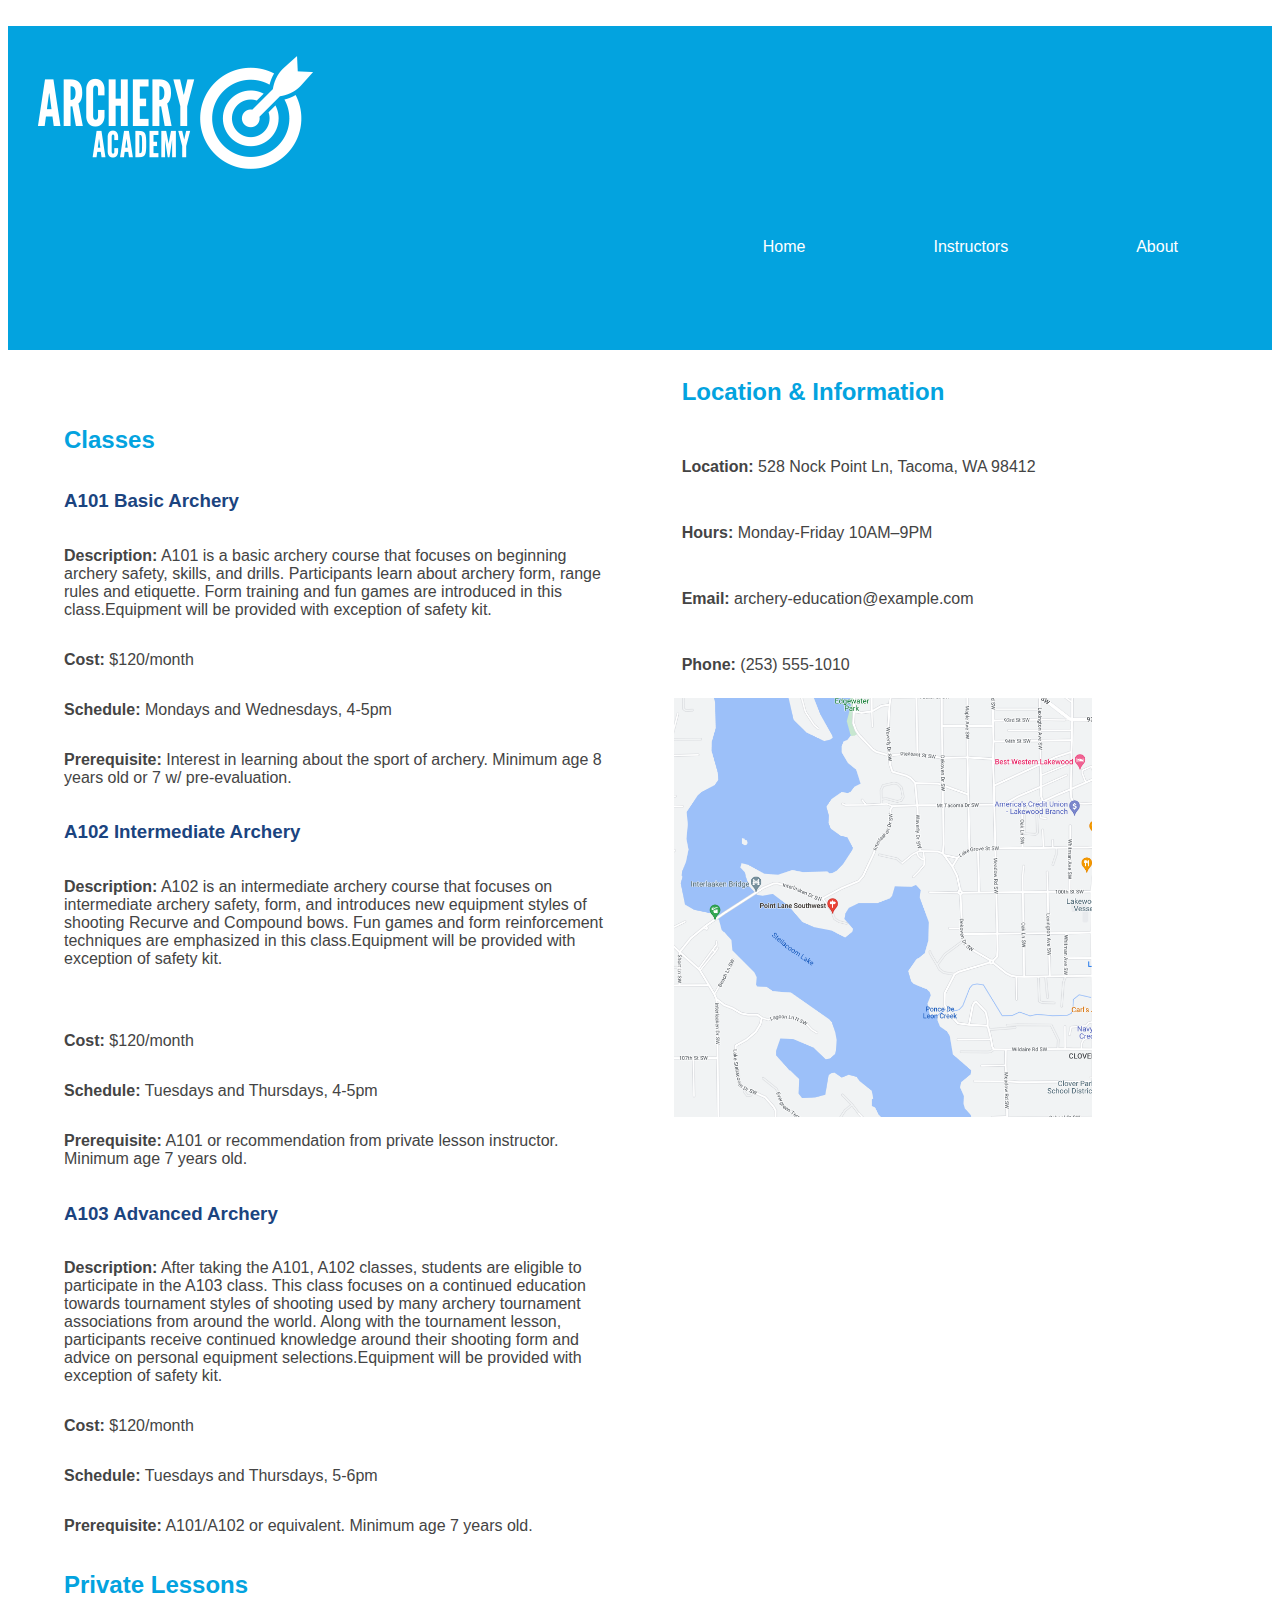
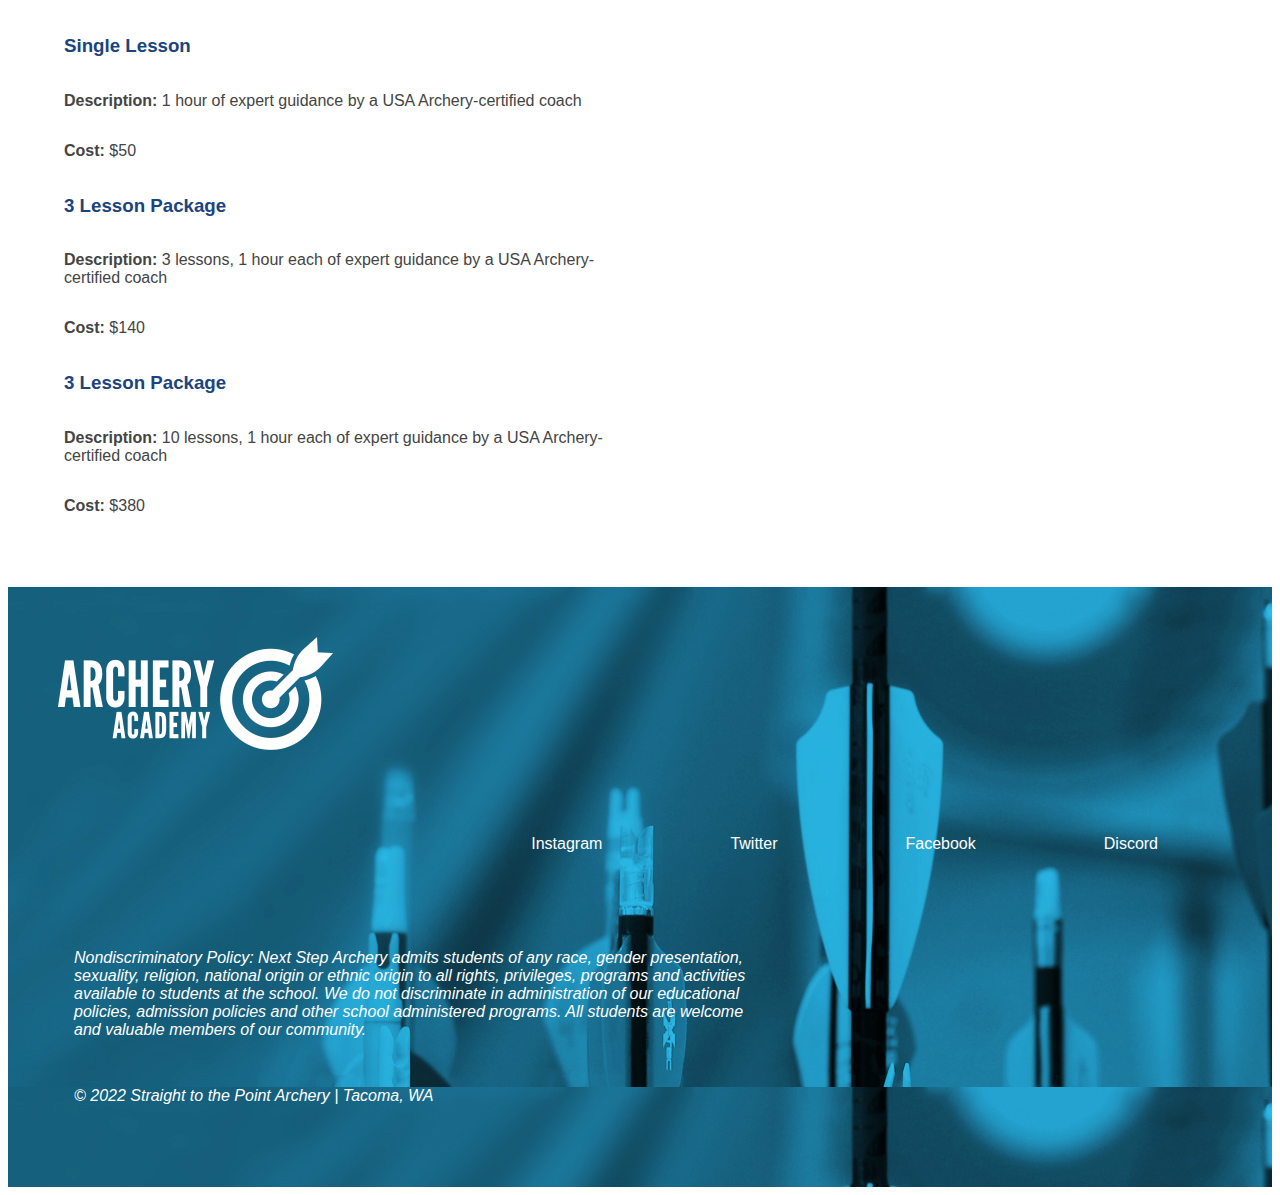
<file: index.html>
<!DOCTYPE html>
<html lang="en" dir="ltr">
  <head>
    <meta charset="utf-8">
    <title>Straight to the Point Archery</title>
    <link rel="stylesheet" type="text/css" href="styles/stylesheet.css">

  </head>

  <body>
    <a href="#main-content" class="hidden">Skip to main content</a>
    <div class="grid">


      <header class="item-a">

        <a href="index.html">
          <img src="images/archeryAcademy-logo-white.png" alt="White sans serif font reads 'archery academy' with an icon of archers target">

        </a>


        <nav class="sub-item-a">
          <a href="index.html" >Home</a>
          <a href="instructors.html"> Instructors</a>
          <a href="about.html">About</a>
        </nav>
      </header>



      <main id="main-content">

        <h2>Classes</h2>

        <h3>A101 Basic Archery</h3>

          <p><strong>Description:</strong> A101 is a basic archery course that focuses on beginning archery safety, skills, and drills. Participants learn about archery form, range rules and etiquette. Form training and fun games are introduced in this class.Equipment will be provided with exception of safety kit.</p>
          <p><strong>Cost:</strong>  $120/month</p>
  		    <p><strong>Schedule:</strong> Mondays and Wednesdays, 4-5pm</p>
  		    <p> <strong>Prerequisite:</strong> Interest in learning about the sport of archery. Minimum age  8 years old or 7 w/ pre-evaluation.</p>

        <h3>A102 Intermediate Archery</h3>

          <p><strong>Description:</strong> A102 is an intermediate archery course that focuses on intermediate archery safety, form, and introduces new equipment styles of shooting Recurve and Compound bows. Fun games and form reinforcement techniques are emphasized in this class.Equipment will be provided with exception of safety kit.<p>
          <p><strong>Cost:</strong> $120/month</p>
          <p><strong>Schedule:</strong> Tuesdays and Thursdays, 4-5pm</p>
          <p><strong>Prerequisite:</strong> A101 or recommendation from private lesson instructor. Minimum age  7 years old.</p>

        <h3>A103 Advanced Archery</h3>

          <p><strong>Description:</strong> After taking the A101, A102 classes, students are eligible to participate in the A103 class. This class focuses on a continued education towards tournament styles of shooting used by many archery tournament associations from around the world. Along with the tournament lesson, participants receive continued knowledge around their shooting form and advice on personal equipment selections.Equipment will be provided with exception of safety kit.</p>
          <p><strong>Cost:</strong> $120/month</p>
          <p><strong>Schedule:</strong> Tuesdays and Thursdays, 5-6pm</p>
          <p><strong>Prerequisite:</strong> A101/A102 or equivalent. Minimum age  7 years old.</p>


        <h2>Private Lessons</h2>

          <h3>Single Lesson</h3>
            <p><strong>Description:</strong> 1 hour of expert guidance by a USA Archery-certified coach</p>
            <p><strong>Cost:</strong> $50</p>

          <h3>3 Lesson Package</h3>
            <p><strong>Description:</strong> 3 lessons, 1 hour each of expert guidance by a USA Archery-certified coach</p>
            <p><strong>Cost:</strong> $140</p>

          <h3>3 Lesson Package</h3>
            <p><strong>Description:</strong> 10 lessons, 1 hour each of expert guidance by a USA Archery-certified coach</p>
            <p><strong>Cost:</strong> $380</p>



      </main>

      <aside class="sidebar">
        <h2>Location & Information</h2>

        <p><strong>Location:</strong> 528 Nock Point Ln, Tacoma, WA 98412 </p>
        <p><strong>Hours:</strong> Monday-Friday 10AM–9PM</p>
        <p><strong>Email:</strong> archery-education@example.com</p>
        <p><strong>Phone:</strong> (253) 555-1010</p>


        <img src="images/map.png" alt="a screenshot of a google maps top-down view of the Archery Academy location">



        </aside>


      <footer>


        <img src="images/archeryAcademy-logo-white.png" alt="White sans serif font reads 'archery academy' with an icon of archers target">

        <nav>
            <a href="#">Instagram</a>
            <a href="#">Twitter</a>
            <a href="#">Facebook</a>
            <a href="#">Discord</a>
        </nav>

        <p class="Nondiscriminatory">Nondiscriminatory Policy: Next Step Archery admits students of any race, gender presentation, sexuality, religion, national origin or ethnic origin to all rights, privileges, programs and activities available to students at the school. We do not discriminate in administration of our educational policies, admission policies and other school administered programs. All students are welcome and valuable members of our community.</p>



        <p class="copyright"> © 2022 Straight to the Point Archery | Tacoma, WA </p>

      </footer>
    </div>

  </body>
</html>
</file>
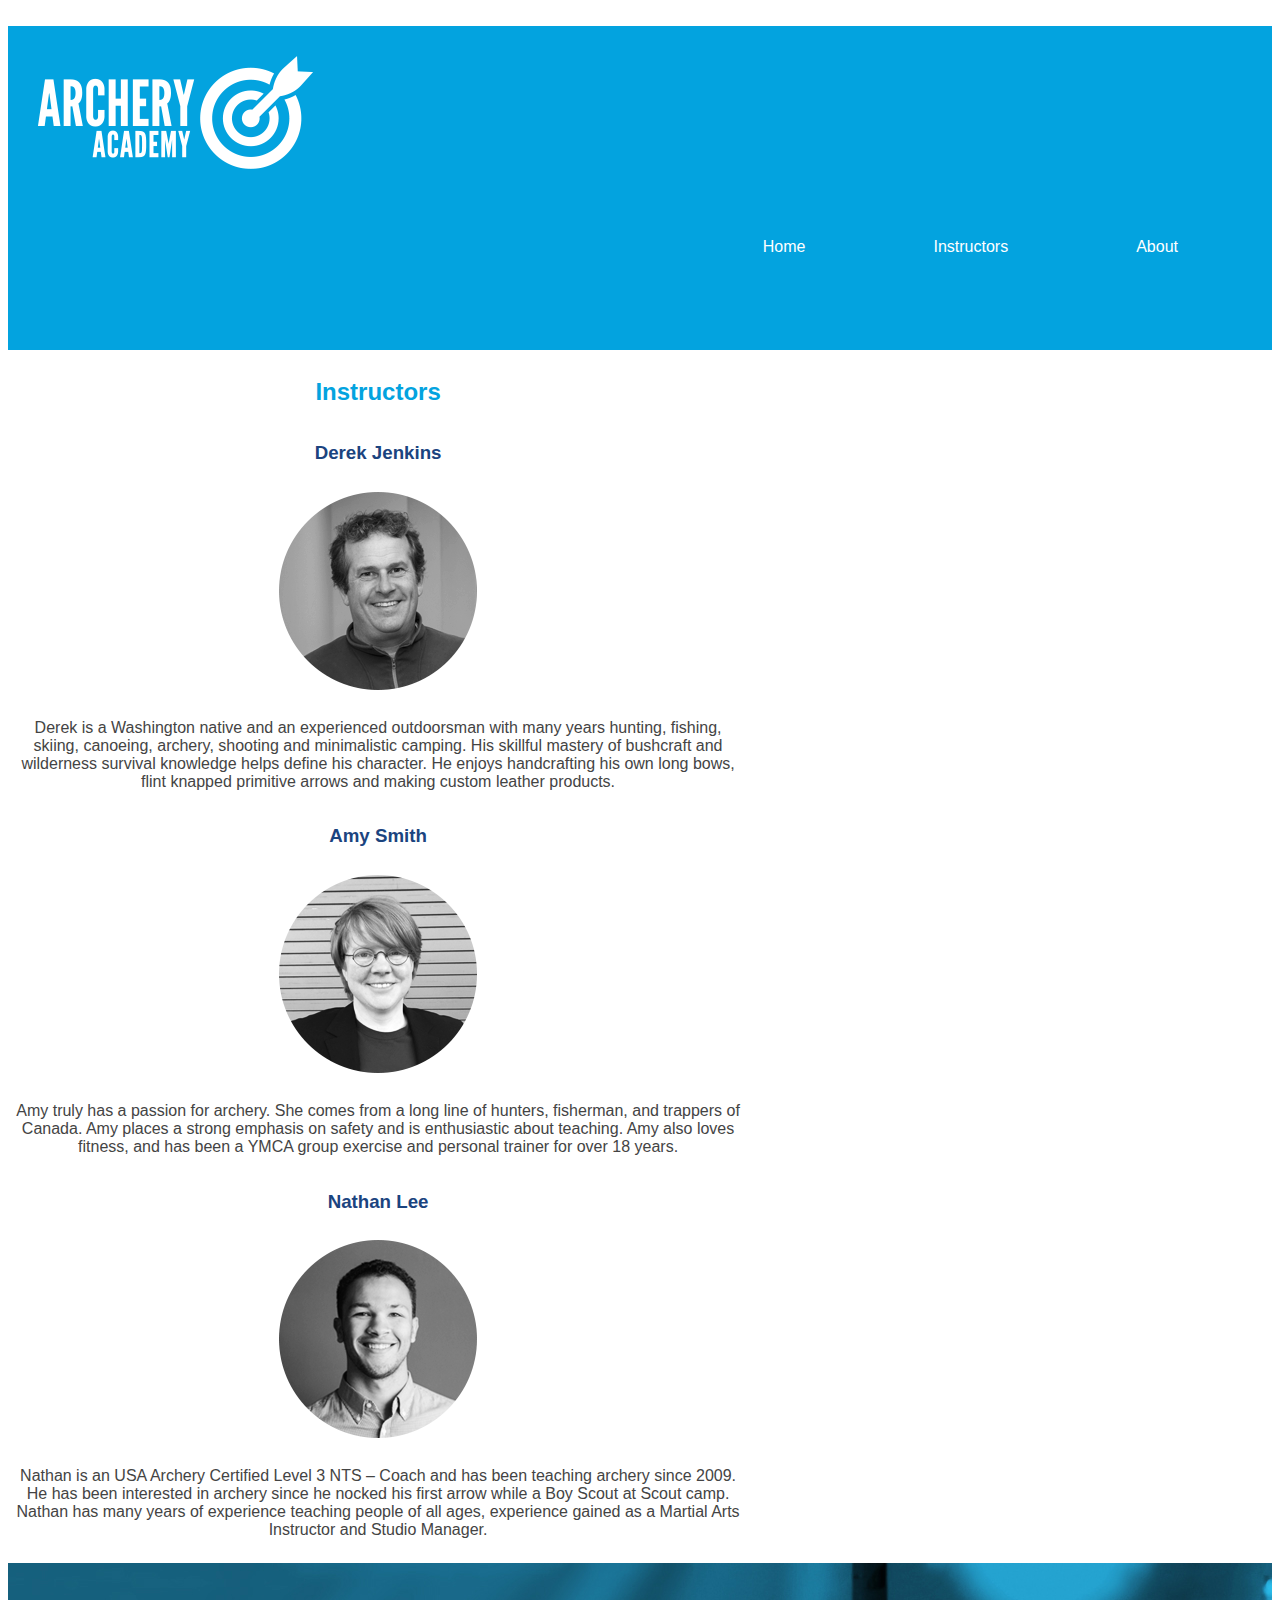
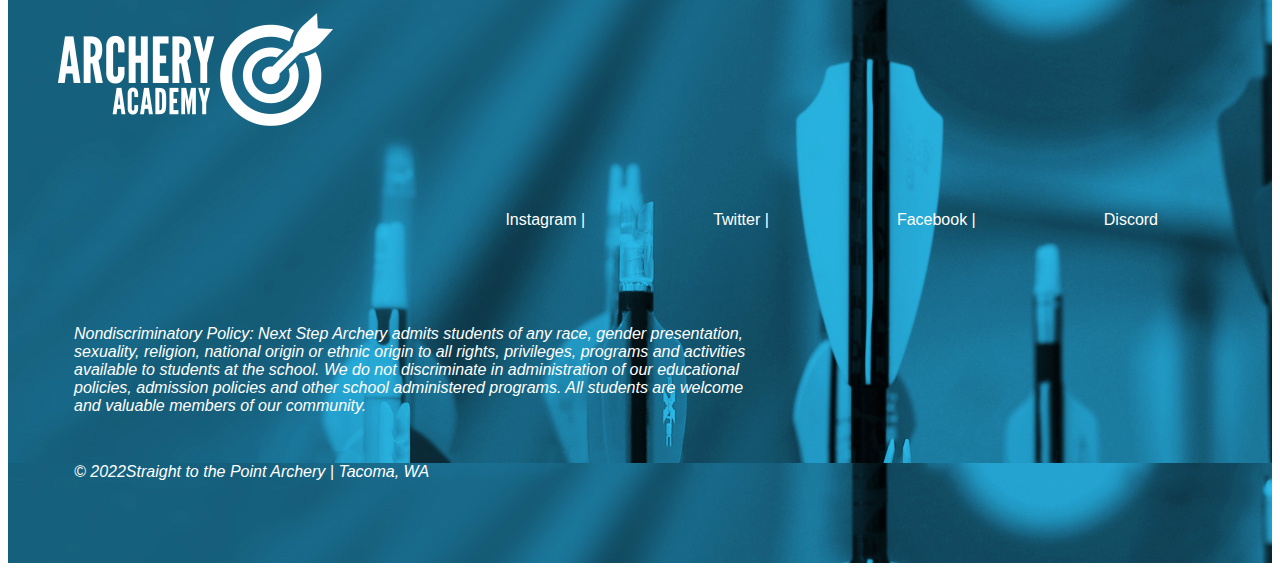
<file: instructors.html>
<!DOCTYPE html>
<html lang="en" dir="ltr">
  <head>
    <meta charset="utf-8">
    <title>Straight to the Point Archery</title>
    <link rel="stylesheet" type="text/css" href="styles/stylesheet.css">

  </head>

  <body>
  <a href="#main-content" class="hidden">Skip to main content</a>

  <div class="grid">
    <header>
      <a href="index.html">
        <img src="images/archeryAcademy-logo-white.png" alt="White sans serif font reads 'archery academy' with an icon of archers target">

      </a>

      <nav class="sub-item-a">
        <a href="index.html">Home</a>
        <a href="instructors.html">Instructors</a>
        <a href="about.html">About</a>
      </nav>
    </header>

    <article class="instructors" id="main-content">

      <h2>Instructors</h2>

        <h3>Derek Jenkins</h3>

        <img src="images/instructor-bio-image1.png" alt="">

        <p>Derek is a Washington native and an experienced outdoorsman with many years hunting, fishing, skiing, canoeing, archery, shooting and minimalistic camping. His skillful mastery of bushcraft and wilderness survival knowledge helps define his character. He enjoys handcrafting his own long bows, flint knapped primitive arrows and making custom leather products.</p>



        <h3>Amy Smith</h3>
        <img src="images/instructor-bio-image2.png" alt="">

  	    <p>Amy truly has a passion for archery. She comes from a long line of hunters, fisherman, and trappers of Canada. Amy  places a strong emphasis on safety and is enthusiastic about teaching. Amy also loves fitness, and  has been a YMCA group exercise and personal trainer for over 18 years.</p>


        <h3>Nathan Lee</h3>
        <img src="images/instructor-bio-image3.png" alt="">
        <p>Nathan is an USA Archery Certified Level 3 NTS – Coach and has been teaching archery since 2009. He has been interested in archery since he nocked his first arrow while a Boy Scout at Scout camp. Nathan has many years of experience teaching people of all ages, experience gained as a Martial Arts Instructor and Studio Manager.</p>



    </article>

    <footer>

      <img src="images/archeryAcademy-logo-white.png" alt="White sans serif font reads 'archery academy' with an icon of archers target">


      <nav>
          <a href="#">Instagram |</a>
          <a href="#">Twitter | </a>
          <a href="#">Facebook |</a>
          <a href="#">Discord </a>
      </nav>

      <p class="Nondiscriminatory">Nondiscriminatory Policy: Next Step Archery admits students of any race, gender presentation, sexuality, religion, national origin or ethnic origin to all rights, privileges, programs and activities available to students at the school. We do not discriminate in administration of our educational policies, admission policies and other school administered programs. All students are welcome and valuable members of our community.</p>

      <p class="copyright"> © 2022Straight to the Point Archery | Tacoma, WA </p>

    </footer>
  </div>


  </body>
</html>
</file>
<file: styles/stylesheet.css>
body{
  font-family: arial,sans-serif;
}

.hidden {
  position: relative;
  left: -10000px;
  top: auto;
}

.hidden:focus {
  left: 0;
}

.sr-only {
  position: absolute;
  left: -10000px;
  top: auto;
  width: 1px;
  height: 1px;
  overflow: hidden;
}

a {
  text-decoration: none;
  color: white;
}
main {
  margin: 3rem;
}
p {
  color: #444444;
  padding: .5rem;
}

h2{
  color:  #03a3df;
  padding: .5rem;
}

h3{
  color: #1b447f;
  padding: .5rem;
}

header {
 background-color: #03a3df;
 padding: 30px;

}

nav {
  display: flex;
 flex-flow: row wrap;
 justify-content: flex-end;

}

nav a {
  text-decoration: none;
  display: block;
  padding: 1em;
  color: white;
  margin: 3rem;
  padding: 1rem;
}

nav a:hover {
  background: #1b447f;
}

aside {
 display: flex;
 flex-flow: column;

}

.instructors {
  display: block;
  text-align: center;
}
.about {
  display: grid;
  text-align: center;
}

video {
  display: block;
   margin-left: auto;
   margin-right: auto;

}

.sidebar img {
  width: 70%;
}

.grid {
  display: grid;
  justify-content: center;
}


header, footer {
  grid-column: 1 / 4;
}


footer {
  background-image: url("/images/footerImage.jpg");
  padding: 50px;
}

footer > p{
  color: white;
}

.Nondiscriminatory, .copyright {
  padding: 1rem;
  width: 60%;
  font-style: italic;

}

footer > nav {
  padding-top: 1em;
}
</file>
